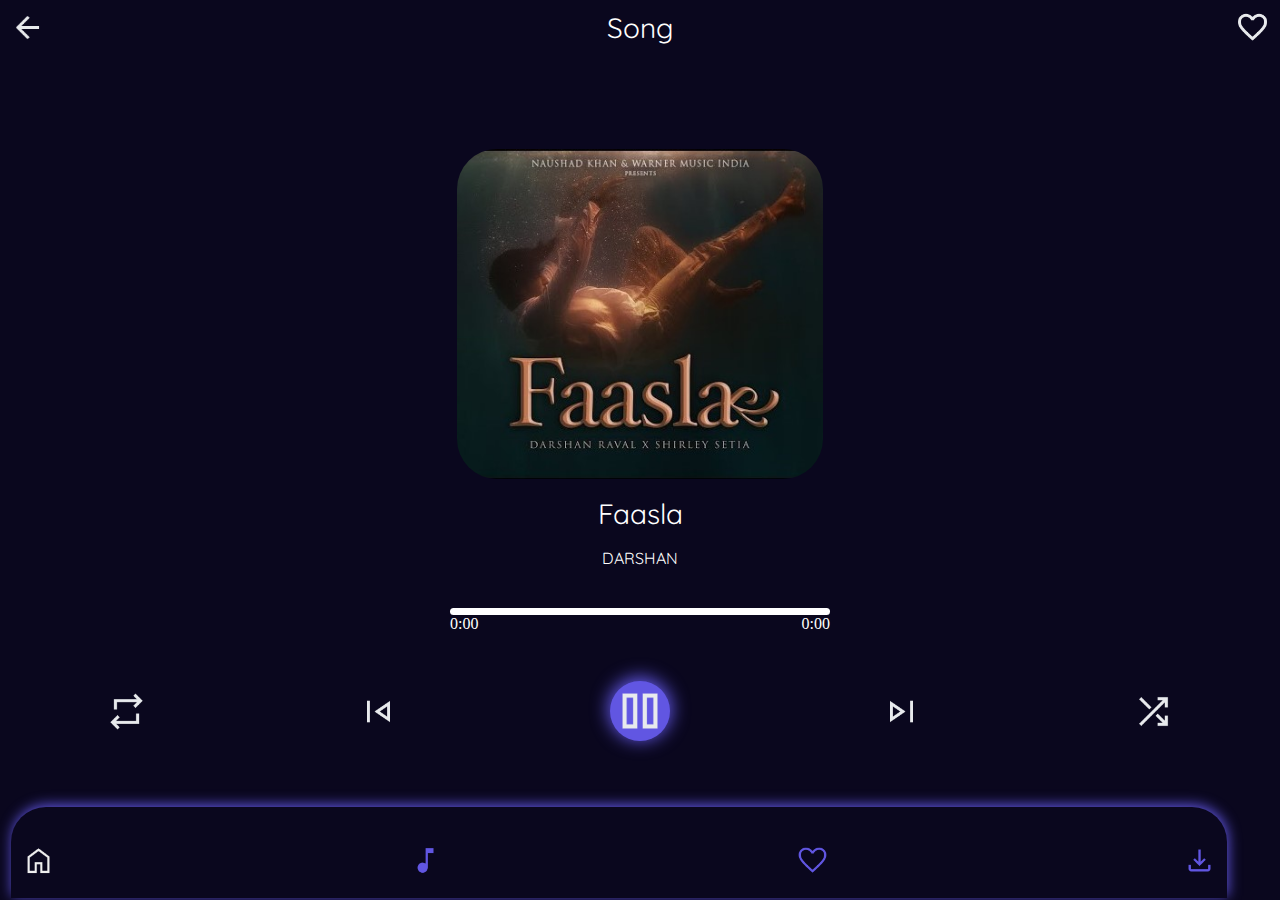
<file: fasla.html>
<!DOCTYPE html>
<html lang="en">
<head>
    <meta charset="UTF-8">
    <meta name="viewport" content="width=device-width, initial-scale=1.0">
    <title>Document</title>
    <link rel="stylesheet" href="style1.css">
</head>
<body>
      <div class="main_play_music_fasla">
        <nav>
            <ul>
                <li><img id="back_home" src="arrow_back.png" alt=""></li>
                <li class="song_name">Song</li>
                <li><img src="favorite_white.png" alt=""></li>
            </ul>
        </nav>
        <div class="img_details"><img class="main_pic" src="fasla.jpg" alt="">
            <p class="allsongname">Faasla</p>
            <p style="margin-bottom: 40px;">DARSHAN</p>
        </div>
        <div class="songtime">
            <div class="color">
            </div>
            <div. class="runtime">
                <span id="timestrat_fasla">0:00 </span> <span id="timeend_fasla">0:00</span>
        </div>
        <div class="function">
            <img class="functionimg" src="repeat.png" alt="">
            <img class="functionimg" src="skip_previous.png" alt="">
            <img id="functionimg1_fasla" src="pause.png" alt="">
            <img id="functionimg2_fasla" src="play_arrow.png" alt="">
            <img class="functionimg" src="skip_next.png" alt="">
            <img class="functionimg" src="shuffle.png" alt="">
        </div>
    </div>

    <footer>
        <div class="box">
            <img id="img_blue" src="home.png" alt="">
            <img id="img_white" src="home1.png" alt="">
            <img id="music_inactive" src="music.png" alt="">
            <img id="music_active" src="music_white.png" alt="">
            <img id="favorite_inactive" src="favorite.png" alt="">
            <img id="favorite_active" src="favorite_white.png" alt="">
            <img id="download_inactive" src="download.png" alt="">
            <img id="download_active" src="download_white.png" alt="">
        </div>
    </footer>
</body>
<script src="script1.js"></script>
</html>
</file>
<file: style1.css>
@import url('https://fonts.googleapis.com/css2?family=Playwrite+CU:wght@100..400&family=Quicksand:wght@300..700&display=swap');
*{
    padding: 0;
    margin: 0;
}
.laptop{
    display: flex;
    display:none;
   color: aliceblue;
}
body{
    background-color: #0a071e;
    
}

.main{
    display: block;
}
.main_play_music{
    display: none;
}
.main_play_music_fasla{
    display: block;
}

@media (min-width: 780px) {
    .hidden{
        display: none;
    }
   .laptop{
    display: block;
   }
  }
nav{
    margin: 10px 10px;
}
ul{
    display: flex;
    flex-direction: row;
    justify-content: space-between;
}
#logo{
    height: 50px;
    width: 50px;
    border-radius: 49px;
}
ul{
    list-style: none;
}
#noti{
    height: 30px;
    width: 30px;
    border-radius: 49px;
    margin-top: 10px;
}
#noti:active{
    background-color:#110371; ;
}
#p1{
    color: #52d2a5;
    font-family: "Work Sans", sans-serif;
    font-size: 25px;
}
#p2{
    color: white;
    font-family: "Exo 2";
    font-size: 20px;
    margin-left: 10px;
}

.head{
    display: flex;
    justify-content: space-between;
   
}
input{
   
    height: 35px;
    width: 128px;
    border-radius: 40px;
    margin-top: 18px;
    margin-left:40px ;
    background-color: black;
    outline: none;
    border: 0.5px solid rgb(84, 82, 82);
    padding-left: 24px;
    color: white;
}
#search{
    height: 16px;
    position:relative;
    left: 64px;
    bottom: -28px;
}
.cantainar{
    height: 73vh;
    width: 100vw;
    overflow: scroll;
 
    
    /* border: 1px solid wheat; */
}
.box{
    display: flex;
    justify-content: space-between;
    align-items: center;
    /* padding-left: 15px;
    padding-right: 15px; */
    padding-top: 15px;
    height: 76px;
    width: 95vw;
    position: fixed;
    bottom: 2px;
    margin-left: 11px;
    border-top-left-radius: 35px;
    border-top-right-radius: 35px;
    box-shadow: 1px -2px 13px 0px #6156e2;
    z-index: 1;

   
}
img{
    
    height: 35px;
}
#img_blue{
    margin-left: 10px;
    display: none;
}
#img_white{
    margin-left: 10px;
    display: block;
}
.song{
    color: white;
    height: 150px;
    width: 97vw;
    /* border: 1px solid white; */
    margin-top: 17px;
    margin-left: 11px;
    display: flex;
    align-items: center;


}
.song:active{
    background-color: #a49cf7;
}
#overtaken{

    height: 146px;
    border-radius: 20px;
}
#song1{
    margin-left: 15px;
    font-size: 20px;
     font-family: "Montserrat", sans-serif;;
}
#songh1{
    font-size: 25px;
}
#fasla{
    
    height: 140px;
    border-radius: 17px;
}
.song_name{
    color: white;
    font-size: 28px;
    font-family:"Quicksand" ;
}
.main_pic{
    height: 330px;
    border-radius: 40px;
}
.img_details{
    margin-top: 100px;
    display: flex;
    flex-direction: column;
    align-items: center;
    color: white;
    font-family:"Quicksand" ;
    
}
.allsongname{
    margin:17px 0px;
    color: white;
    font-size: 28px;
    font-family:"Quicksand" ;
}
.songtime{
height: 7px;
width: 380px;
background-color: white;
margin: auto;
border-radius: 5px;
}
.color{

    height: 7px;
    width: 0px;
    background-color: #6156e2;
    border-bottom-right-radius: 5px;
    border-top-right-radius: 5px;
}
.function{
   margin-top: 66px;
   display: flex;
   justify-content: space-around;
   align-items: center;
}
.functionimg{
    height: 43px;
}
#functionimg1{
    display: block;
    height: 60px;
    background-color: #6156e2;
    border-radius: 50px;
    box-shadow: 0px -2px 17px 2px #6156e2;
}
#functionimg2{
    height: 60px;
    background-color: #6156e2;
    border-radius: 50px;
    box-shadow: 0px -2px 17px 2px #6156e2;
    display: none;
}
#functionimg1_fasla{
    display: block;
    height: 60px;
    background-color: #6156e2;
    border-radius: 50px;
    box-shadow: 0px -2px 17px 2px #6156e2;
}
#functionimg2_fasla{
    height: 60px;
    background-color: #6156e2;
    border-radius: 50px;
    box-shadow: 0px -2px 17px 2px #6156e2;
    display: none;
}
.runtime{
    display: flex;
    justify-content: space-between;
}

#timestrat_fasla{
    color: white;
}
#timeend_fasla{
    color: white;
}
#music_inactive{
    display:block ;
}
#music_active{
    display:none ;
}
#favorite_inactive{
    display:block ;
}
#favorite_active{
    display:none ;
}
#download_inactive{
    margin-right: 10px;
    display:block ;
}
#download_active{
    margin-right: 10px;
    display:none ;
}
</file>
